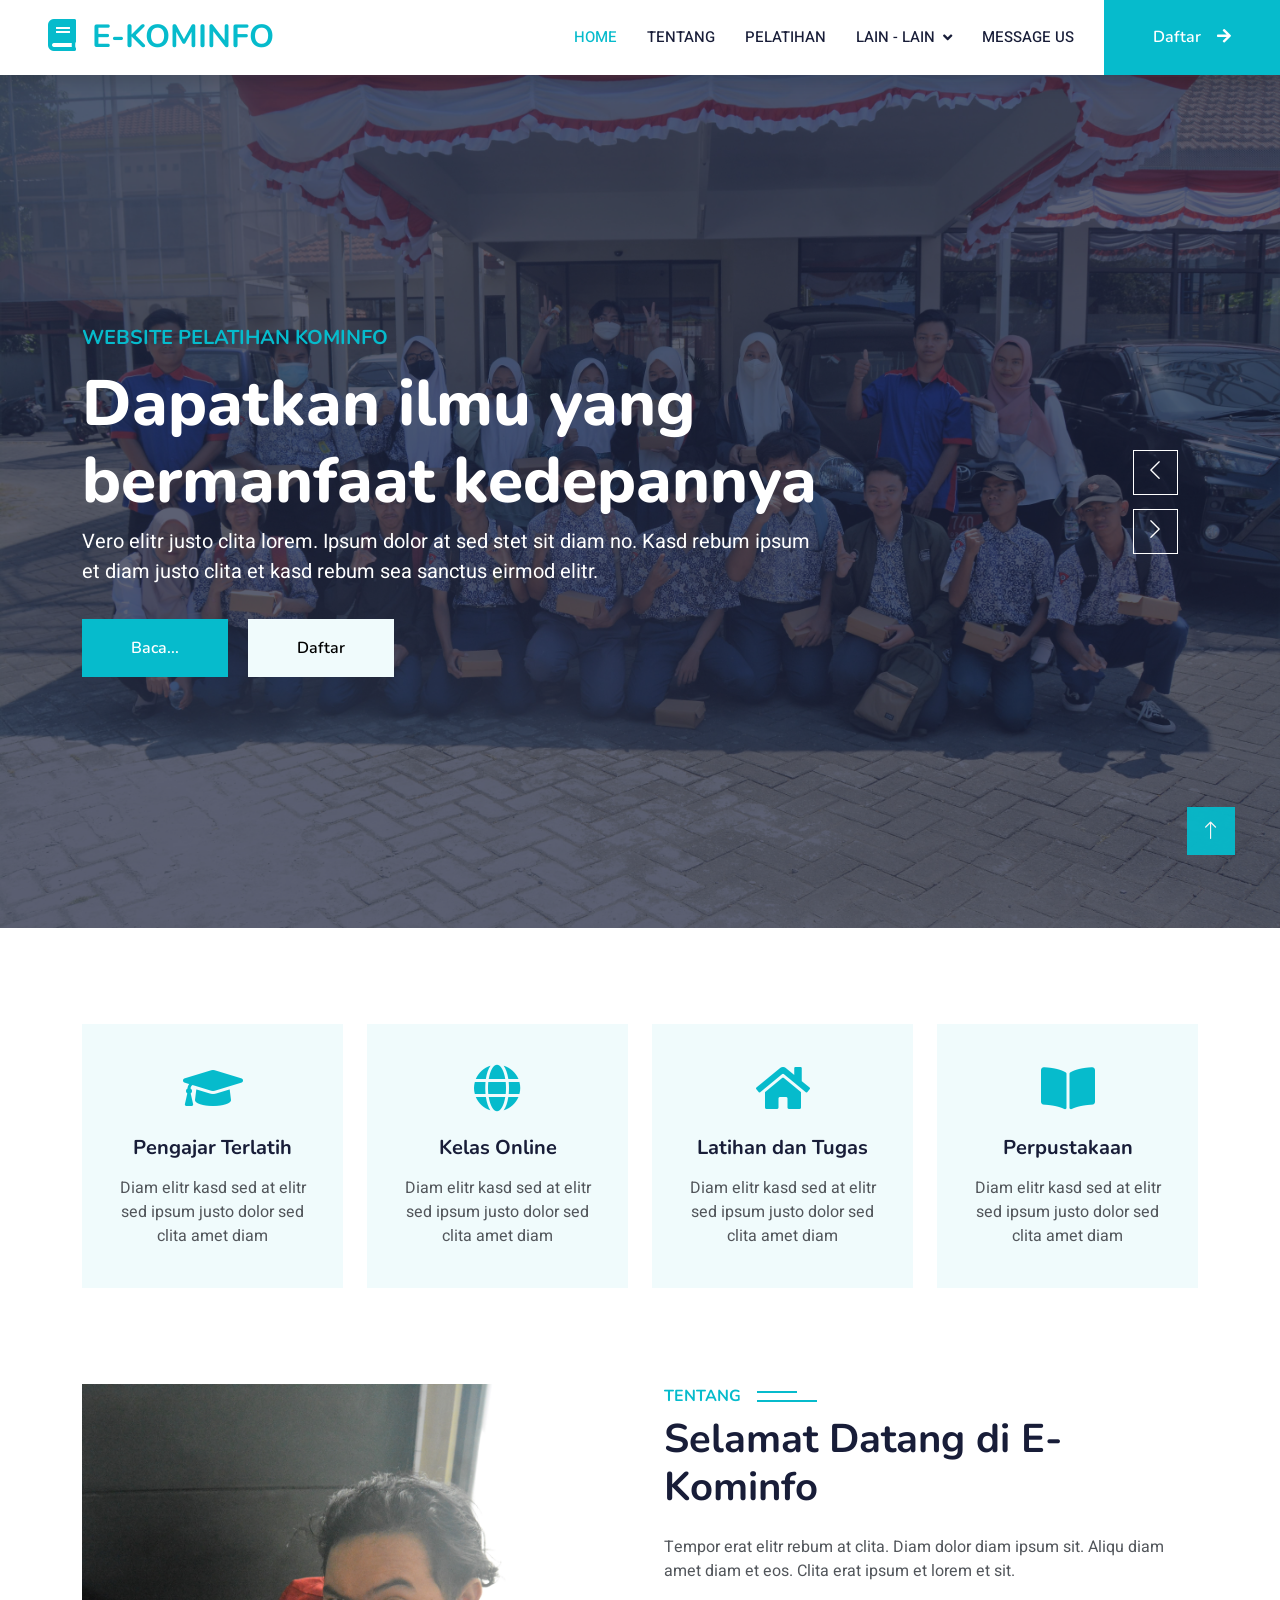
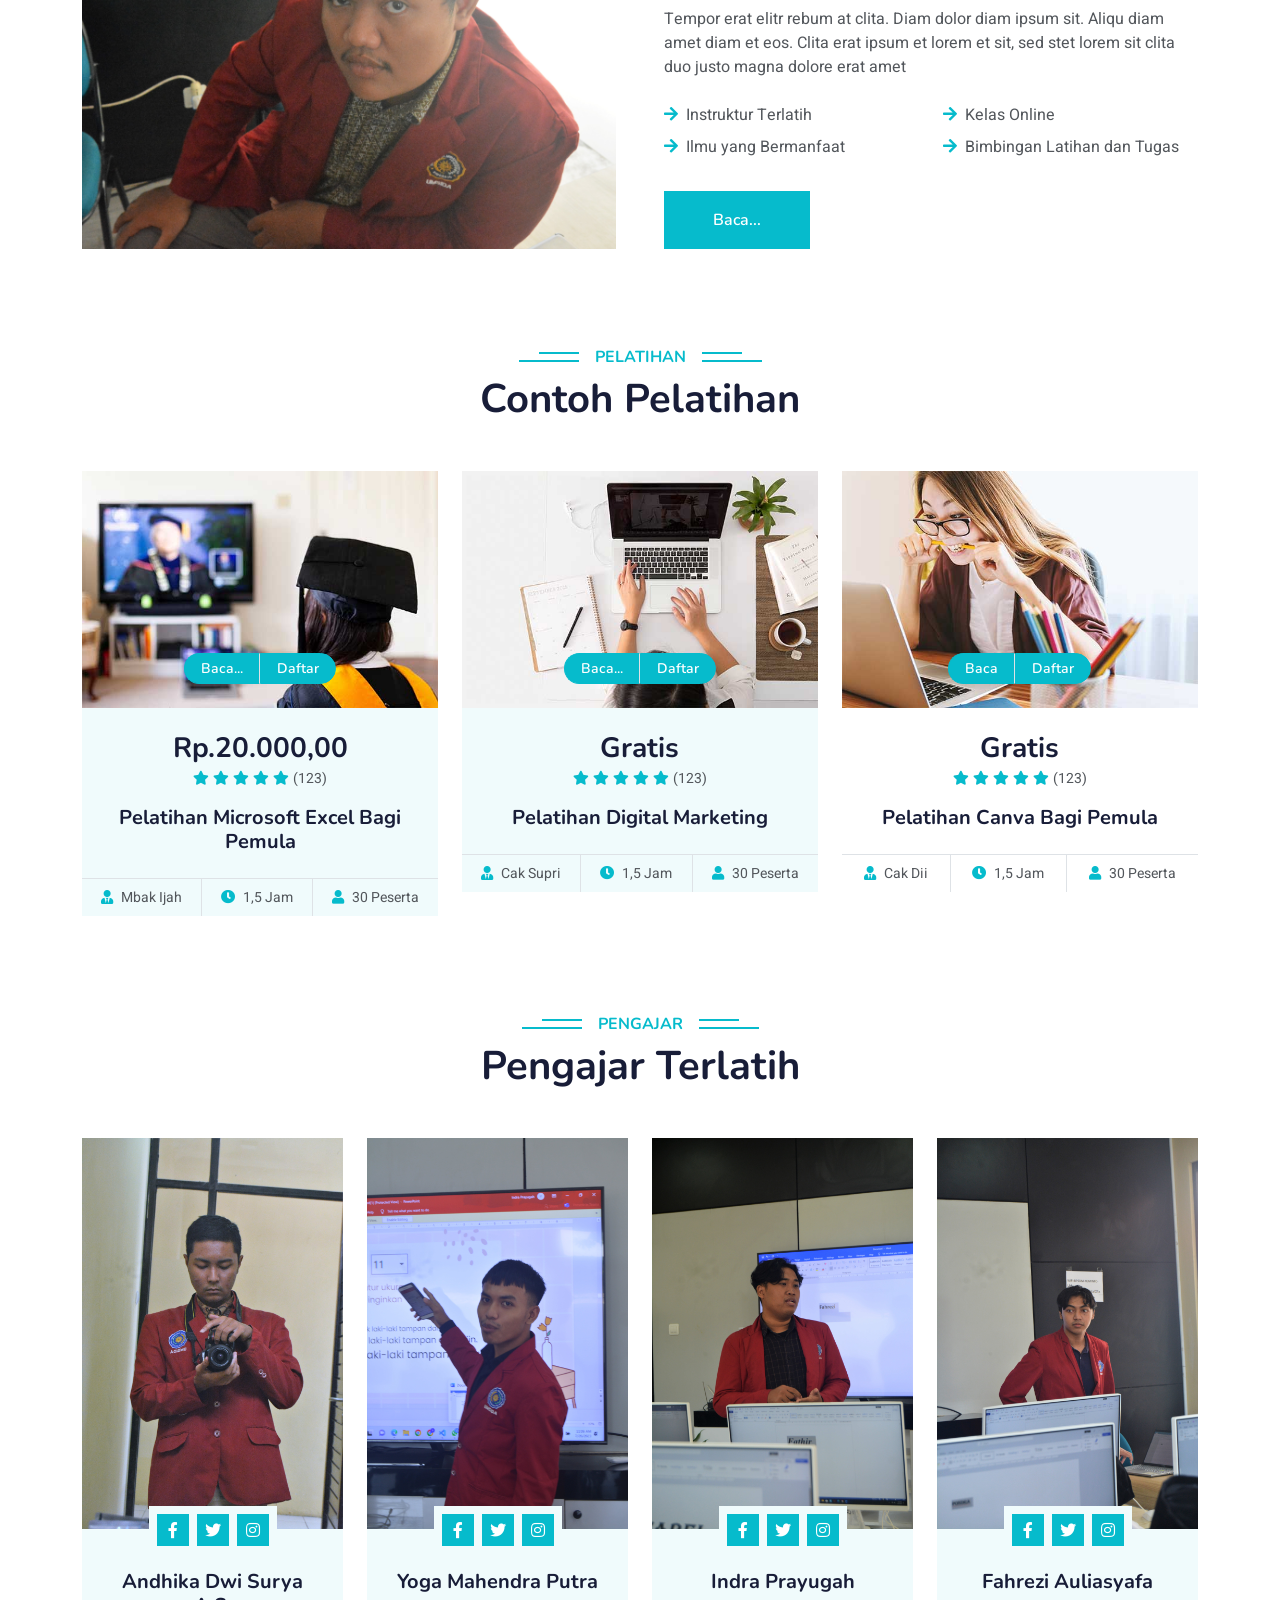
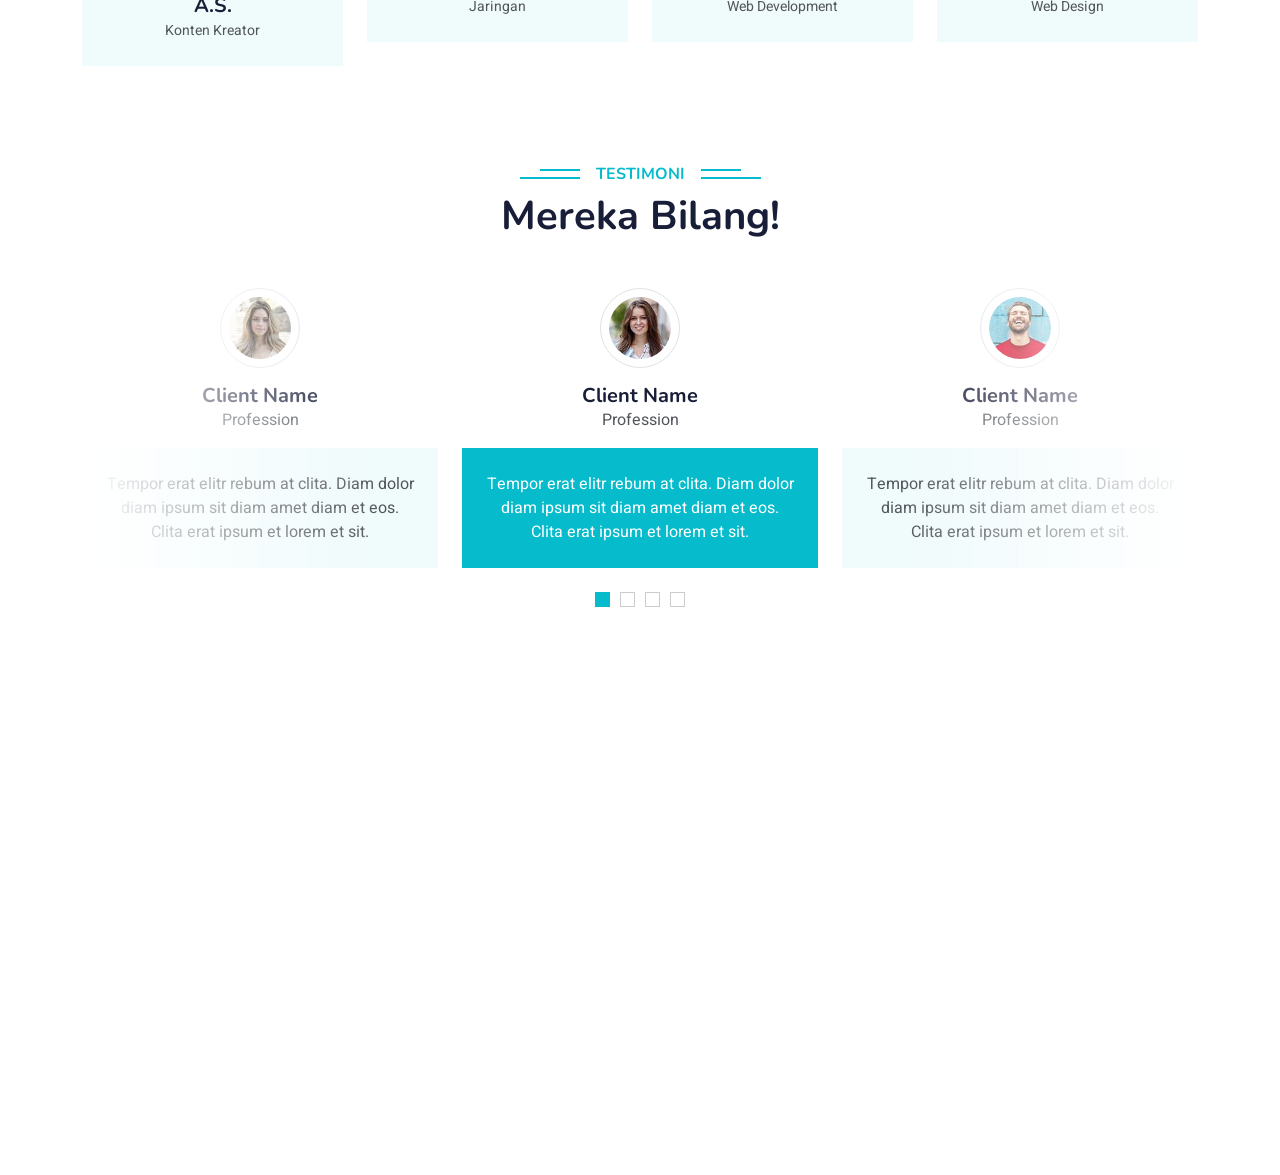
<file: index.html>
<!DOCTYPE html>
<html lang="en">

<head>
    <meta charset="utf-8">
    <title>Website Pendaftaran</title>
    <meta content="width=device-width, initial-scale=1.0" name="viewport">
    <meta content="" name="keywords">
    <meta content="" name="description">

    <!-- Favicon -->
    <link href="img/favicon.ico" rel="icon">

    <!-- Google Web Fonts -->
    <link rel="preconnect" href="https://fonts.googleapis.com">
    <link rel="preconnect" href="https://fonts.gstatic.com" crossorigin>
    <link href="https://fonts.googleapis.com/css2?family=Heebo:wght@400;500;600&family=Nunito:wght@600;700;800&display=swap" rel="stylesheet">

    <!-- Icon Font Stylesheet -->
    <link href="https://cdnjs.cloudflare.com/ajax/libs/font-awesome/5.10.0/css/all.min.css" rel="stylesheet">
    <link href="https://cdn.jsdelivr.net/npm/bootstrap-icons@1.4.1/font/bootstrap-icons.css" rel="stylesheet">

    <!-- Libraries Stylesheet -->
    <link href="lib/animate/animate.min.css" rel="stylesheet">
    <link href="lib/owlcarousel/assets/owl.carousel.min.css" rel="stylesheet">

    <!-- Customized Bootstrap Stylesheet -->
    <link href="css/bootstrap.min.css" rel="stylesheet">
    <script src="https://ajax.googleapis.com/ajax/libs/jquery/3.5.1/jquery.min.js"></script>
    <script src="https://cdnjs.cloudflare.com/ajax/libs/popper.js/1.16.0/umd/popper.min.js"></script>
    <script src="https://maxcdn.bootstrapcdn.com/bootstrap/4.5.2/js/bootstrap.min.js"></script>

    <!-- Template Stylesheet -->
    <link href="css/style.css" rel="stylesheet">
</head>

<body>
    <!-- Spinner Start -->
    <div id="spinner" class="show bg-white position-fixed translate-middle w-100 vh-100 top-50 start-50 d-flex align-items-center justify-content-center">
        <div class="spinner-border text-primary" style="width: 3rem; height: 3rem;" role="status">
            <span class="sr-only">Loading...</span>
        </div>
    </div>
    <!-- Spinner End -->


    <!-- Navbar Start -->
    <nav class="navbar navbar-expand-lg bg-white navbar-light shadow sticky-top p-0">
        <a href="index.html" class="navbar-brand d-flex align-items-center px-4 px-lg-5">
            <h2 class="m-0 text-primary"><i class="fa fa-book me-3"></i>E-KOMINFO</h2>
        </a>
        <button type="button" class="navbar-toggler me-4" data-bs-toggle="collapse" data-bs-target="#navbarCollapse">
            <span class="navbar-toggler-icon"></span>
        </button>
        <div class="collapse navbar-collapse" id="navbarCollapse">
            <div class="navbar-nav ms-auto p-4 p-lg-0">
                <a href="index.html" class="nav-item nav-link active">Home</a>
                <a href="about.html" class="nav-item nav-link">Tentang</a>
                <a href="courses.html" class="nav-item nav-link">Pelatihan</a>
                <div class="nav-item dropdown">
                    <a href="#" class="nav-link dropdown-toggle" data-bs-toggle="dropdown">Lain - Lain</a>
                    <div class="dropdown-menu fade-down m-0">
                        <a href="team.html" class="dropdown-item">Anggota Tim</a>
                        <a href="testimonial.html" class="dropdown-item">Testimoni</a>
                        <a href="404.html" class="dropdown-item">404 Page</a>
                    </div>
                </div>
                <a href="contact.html" class="nav-item nav-link">Message Us</a>
            </div>
            <a href="daftar.html" class="btn btn-primary py-4 px-lg-5 d-none d-lg-block">Daftar<i class="fa fa-arrow-right ms-3"></i></a>
        </div>
    </nav>
    <!-- Navbar End -->


    <!-- Carousel Start -->
    <div class="container-fluid p-0 mb-5">
        <div class="owl-carousel header-carousel position-relative">
            <div class="owl-carousel-item position-relative">
                <img class="img-fluid" src="img/DSC_0443-min.JPG" alt="">
                <div class="position-absolute top-0 start-0 w-100 h-100 d-flex align-items-center" style="background: rgba(24, 29, 56, .7);">
                    <div class="container">
                        <div class="row justify-content-start">
                            <div class="col-sm-10 col-lg-8">
                                <h5 class="text-primary text-uppercase mb-3 animated slideInDown">Website Pelatihan Kominfo</h5>
                                <h1 class="display-3 text-white animated slideInDown">Dapatkan ilmu yang bermanfaat kedepannya</h1>
                                <p class="fs-5 text-white mb-4 pb-2">Vero elitr justo clita lorem. Ipsum dolor at sed stet sit diam no. Kasd rebum ipsum et diam justo clita et kasd rebum sea sanctus eirmod elitr.</p>
                                <a href="about.html" class="btn btn-primary py-md-3 px-md-5 me-3 animated slideInLeft">Baca...</a>
                                <a href="daftar.html" class="btn btn-light py-md-3 px-md-5 animated slideInRight">Daftar</a>
                            </div>
                        </div>
                    </div>
                </div>
            </div>
            <div class="owl-carousel-item position-relative">
                <img class="img-fluid" src="img/DSC_0185-min.JPG" alt="">
                <div class="position-absolute top-0 start-0 w-100 h-100 d-flex align-items-center" style="background: rgba(24, 29, 56, .7);">
                    <div class="container">
                        <div class="row justify-content-start">
                            <div class="col-sm-10 col-lg-8">
                                <h5 class="text-primary text-uppercase mb-3 animated slideInDown">Website Pelatihan Kominfo</h5>
                                <h1 class="display-3 text-white animated slideInDown">Dapatkan ilmu yang bermanfaat kedepannya</h1>
                                <p class="fs-5 text-white mb-4 pb-2">Vero elitr justo clita lorem. Ipsum dolor at sed stet sit diam no. Kasd rebum ipsum et diam justo clita et kasd rebum sea sanctus eirmod elitr.</p>
                                <a href="about.html" class="btn btn-primary py-md-3 px-md-5 me-3 animated slideInLeft" >Baca...</a>
                                <a href="daftar.html" class="btn btn-light py-md-3 px-md-5 animated slideInRight">Daftar</a>
                            </div>
                        </div>
                    </div>
                </div>
            </div>
        </div>
    </div>
    <!-- Carousel End -->


    <!-- Service Start -->
    <div class="container-xxl py-5">
        <div class="container">
            <div class="row g-4">
                <div class="col-lg-3 col-sm-6 wow fadeInUp" data-wow-delay="0.1s">
                    <div class="service-item text-center pt-3">
                        <div class="p-4">
                            <i class="fa fa-3x fa-graduation-cap text-primary mb-4"></i>
                            <h5 class="mb-3">Pengajar Terlatih</h5>
                            <p>Diam elitr kasd sed at elitr sed ipsum justo dolor sed clita amet diam</p>
                        </div>
                    </div>
                </div>
                <div class="col-lg-3 col-sm-6 wow fadeInUp" data-wow-delay="0.3s">
                    <div class="service-item text-center pt-3">
                        <div class="p-4">
                            <i class="fa fa-3x fa-globe text-primary mb-4"></i>
                            <h5 class="mb-3">Kelas Online</h5>
                            <p>Diam elitr kasd sed at elitr sed ipsum justo dolor sed clita amet diam</p>
                        </div>
                    </div>
                </div>
                <div class="col-lg-3 col-sm-6 wow fadeInUp" data-wow-delay="0.5s">
                    <div class="service-item text-center pt-3">
                        <div class="p-4">
                            <i class="fa fa-3x fa-home text-primary mb-4"></i>
                            <h5 class="mb-3">Latihan dan Tugas</h5>
                            <p>Diam elitr kasd sed at elitr sed ipsum justo dolor sed clita amet diam</p>
                        </div>
                    </div>
                </div>
                <div class="col-lg-3 col-sm-6 wow fadeInUp" data-wow-delay="0.7s">
                    <div class="service-item text-center pt-3">
                        <div class="p-4">
                            <i class="fa fa-3x fa-book-open text-primary mb-4"></i>
                            <h5 class="mb-3">Perpustakaan</h5>
                            <p>Diam elitr kasd sed at elitr sed ipsum justo dolor sed clita amet diam</p>
                        </div>
                    </div>
                </div>
            </div>
        </div>
    </div>
    <!-- Service End -->


    <!-- About Start -->
    <div class="container-xxl py-5">
        <div class="container">
            <div class="row g-5">
                <div class="col-lg-6 wow fadeInUp" data-wow-delay="0.1s" style="min-height: 400px;">
                    <div class="position-relative h-100">
                        <img class="img-fluid position-absolute w-100 h-100" src="img/DSC_0305-min.JPG" alt="" style="object-fit: cover;">
                    </div>
                </div>
                <div class="col-lg-6 wow fadeInUp" data-wow-delay="0.3s">
                    <h6 class="section-title bg-white text-start text-primary pe-3">Tentang</h6>
                    <h1 class="mb-4">Selamat Datang di E-Kominfo</h1>
                    <p class="mb-4">Tempor erat elitr rebum at clita. Diam dolor diam ipsum sit. Aliqu diam amet diam et eos. Clita erat ipsum et lorem et sit.</p>
                    <p class="mb-4">Tempor erat elitr rebum at clita. Diam dolor diam ipsum sit. Aliqu diam amet diam et eos. Clita erat ipsum et lorem et sit, sed stet lorem sit clita duo justo magna dolore erat amet</p>
                    <div class="row gy-2 gx-4 mb-4">
                        <div class="col-sm-6">
                            <p class="mb-0"><i class="fa fa-arrow-right text-primary me-2"></i>Instruktur Terlatih</p>
                        </div>
                        <div class="col-sm-6">
                            <p class="mb-0"><i class="fa fa-arrow-right text-primary me-2"></i>Kelas Online</p>
                        </div>
                        <div class="col-sm-6">
                            <p class="mb-0"><i class="fa fa-arrow-right text-primary me-2"></i>Ilmu yang Bermanfaat</p>
                        </div>
                        <div class="col-sm-6">
                            <p class="mb-0"><i class="fa fa-arrow-right text-primary me-2"></i>Bimbingan Latihan dan Tugas</p>
                        </div>
                    </div>
                    <a class="btn btn-primary py-3 px-5 mt-2" href="" data-toggle="modal" data-target="#notificationModal">Baca...</a>

                    <!-- Modal -->
                    <div class="modal fade" id="notificationModal" tabindex="-1" role="dialog" aria-labelledby="exampleModalCenterTitle" aria-hidden="true">
                        <div class="modal-dialog modal-dialog-centered" role="document">
                            <div class="modal-content">
                                <div class="modal-header">
                                    <h5 class="modal-title" id="exampleModalCenterTitle">Tentang</h5>
                                    <button type="button" class="close" data-dismiss="modal" aria-label="Close">
                                        <span aria-hidden="true">&times;</span>
                                    </button>
                                </div>
                                <div class="modal-body">
                                    Hayooo Kepooo...
                                </div>
                                <div class="modal-footer">
                                    <button type="button" class="btn btn-secondary" data-dismiss="modal">Tutup</button>
                                </div>
                            </div>
                        </div>
                    </div>                </div>
            </div>
        </div>
    </div>
    <!-- About End -->

    <!-- Courses Start -->
    <div class="container-xxl py-5">
        <div class="container">
            <div class="text-center wow fadeInUp" data-wow-delay="0.1s">
                <h6 class="section-title bg-white text-center text-primary px-3">Pelatihan</h6>
                <h1 class="mb-5">Contoh Pelatihan</h1>
            </div>
            <div class="row g-4 justify-content-center">
                <div class="col-lg-4 col-md-6 wow fadeInUp" data-wow-delay="0.1s">
                    <div class="course-item bg-light">
                        <div class="position-relative overflow-hidden">
                            <img class="img-fluid" src="img/course-1.jpg" alt="">
                            <div class="w-100 d-flex justify-content-center position-absolute bottom-0 start-0 mb-4">
                                <a href="#" class="flex-shrink-0 btn btn-sm btn-primary px-3 border-end" style="border-radius: 30px 0 0 30px;">Baca...</a>
                                <a href="" class="flex-shrink-0 btn btn-sm btn-primary px-3" style="border-radius: 0 30px 30px 0;" data-toggle="modal" data-target="#loginModal">Daftar</a>
                                                                <!-- Modal -->
                                                                <div class="modal fade" id="loginModal" tabindex="-1" role="dialog" aria-labelledby="exampleModalCenterTitle" aria-hidden="true">
                                                                    <div class="modal-dialog modal-dialog-centered" role="document">
                                                                        <div class="modal-content">
                                                                            <div class="modal-header">
                                                                                <h5 class="modal-title" id="exampleModalCenterTitle">Daftar</h5>
                                                                                <button type="button" class="close" data-dismiss="modal" aria-label="Close">
                                                                                    <span aria-hidden="true">&times;</span>
                                                                                </button>
                                                                            </div>
                                                                            <div class="modal-body">
                                                                                <form>
                                                                                    <div class="form-group">
                                                                                        <label for="nama">Nama:</label>
                                                                                        <input type="text" class="form-control" id="nama" placeholder="Masukkan Nama">
                                                                                    </div>
                                                                                    <div class="form-group">
                                                                                        <label for="noHp">Nomor Telepon:</label>
                                                                                        <input type="password" class="form-control" id="noHp" placeholder="Masukkan Nomor Telepon">
                                                                                    </div>
                                                                                </form>
                                                                            </div>
                                                                            <div class="modal-footer">
                                                                                <button type="button" class="btn btn-secondary" data-dismiss="modal">Tutup</button>
                                                                                <button type="button" class="btn btn-primary">masuk</button>
                                                                            </div>
                                                                        </div>
                                                                    </div>
                                                                </div>                            
                                
                            </div>
                        </div>
                        <div class="text-center p-4 pb-0">
                            <h3 class="mb-0">Rp.20.000,00</h3>
                            <div class="mb-3">
                                <small class="fa fa-star text-primary"></small>
                                <small class="fa fa-star text-primary"></small>
                                <small class="fa fa-star text-primary"></small>
                                <small class="fa fa-star text-primary"></small>
                                <small class="fa fa-star text-primary"></small>
                                <small>(123)</small>
                            </div>
                            <h5 class="mb-4">Pelatihan Microsoft Excel Bagi Pemula</h5>
                        </div>
                        <div class="d-flex border-top">
                            <small class="flex-fill text-center border-end py-2"><i class="fa fa-user-tie text-primary me-2"></i>Mbak Ijah</small>
                            <small class="flex-fill text-center border-end py-2"><i class="fa fa-clock text-primary me-2"></i>1,5 Jam</small>
                            <small class="flex-fill text-center py-2"><i class="fa fa-user text-primary me-2"></i>30 Peserta</small>
                        </div>
                    </div>
                </div>
                <div class="col-lg-4 col-md-6 wow fadeInUp" data-wow-delay="0.3s">
                    <div class="course-item bg-light">
                        <div class="position-relative overflow-hidden">
                            <img class="img-fluid" src="img/course-2.jpg" alt="">
                            <div class="w-100 d-flex justify-content-center position-absolute bottom-0 start-0 mb-4">
                                <a href="#" class="flex-shrink-0 btn btn-sm btn-primary px-3 border-end" style="border-radius: 30px 0 0 30px;">Baca...</a>
                                <a class="flex-shrink-0 btn btn-sm btn-primary px-3" style="border-radius: 0 30px 30px 0;" data-toggle="modal" data-target="#loginModal">Daftar</a>

                                <!-- Modal -->
                                <div class="modal fade" id="loginModal" tabindex="-1" role="dialog" aria-labelledby="exampleModalCenterTitle" aria-hidden="true">
                                    <div class="modal-dialog modal-dialog-centered" role="document">
                                        <div class="modal-content">
                                            <div class="modal-header">
                                                <h5 class="modal-title" id="exampleModalCenterTitle">Daftar</h5>
                                                <button type="button" class="close" data-dismiss="modal" aria-label="Close">
                                                    <span aria-hidden="true">&times;</span>
                                                </button>
                                            </div>
                                            <div class="modal-body">
                                                <form>
                                                    <div class="form-group">
                                                        <label for="nama">Nama:</label>
                                                        <input type="text" class="form-control" id="username" placeholder="Masukkan Nama">
                                                    </div>
                                                    <div class="form-group">
                                                        <label for="noHp">Nomor Telepon:</label>
                                                        <input type="password" class="form-control" id="noHp" placeholder="Masukkan Nomor Telepon">
                                                    </div>
                                                </form>
                                            </div>
                                            <div class="modal-footer">
                                                <button type="button" class="btn btn-secondary" data-dismiss="modal">Tutup</button>
                                                <button type="button" class="btn btn-primary">Masuk</button>
                                            </div>
                                        </div>
                                    </div>
                                </div>                            </div>
                        </div>
                        <div class="text-center p-4 pb-0">
                            <h3 class="mb-0">Gratis</h3>
                            <div class="mb-3">
                                <small class="fa fa-star text-primary"></small>
                                <small class="fa fa-star text-primary"></small>
                                <small class="fa fa-star text-primary"></small>
                                <small class="fa fa-star text-primary"></small>
                                <small class="fa fa-star text-primary"></small>
                                <small>(123)</small>
                            </div>
                            <h5 class="mb-4">Pelatihan Digital Marketing</h5>
                        </div>
                        <div class="d-flex border-top">
                            <small class="flex-fill text-center border-end py-2"><i class="fa fa-user-tie text-primary me-2"></i>Cak Supri</small>
                            <small class="flex-fill text-center border-end py-2"><i class="fa fa-clock text-primary me-2"></i>1,5 Jam</small>
                            <small class="flex-fill text-center py-2"><i class="fa fa-user text-primary me-2"></i>30 Peserta</small>
                        </div>
                    </div>
                </div>
                <div class="col-lg-4 col-md-6 wow fadeInUp" data-wow-delay="0.5s">
                    <div class="course-item bg-light">
                        <div class="position-relative overflow-hidden">
                            <img class="img-fluid" src="img/course-3.jpg" alt="">
                            <div class="w-100 d-flex justify-content-center position-absolute bottom-0 start-0 mb-4">
                                <a href="#" class="flex-shrink-0 btn btn-sm btn-primary px-3 border-end" style="border-radius: 30px 0 0 30px;">Baca</a>
                                <a href="#" class="flex-shrink-0 btn btn-sm btn-primary px-3" style="border-radius: 0 30px 30px 0;" data-toggle="modal" data-target="#loginModal">Daftar</a>
                                 <!-- Modal -->
                                 <div class="modal fade" id="loginModal" tabindex="-1" role="dialog" aria-labelledby="exampleModalCenterTitle" aria-hidden="true">
                                    <div class="modal-dialog modal-dialog-centered" role="document">
                                        <div class="modal-content">
                                            <div class="modal-header">
                                                <h5 class="modal-title" id="exampleModalCenterTitle">Daftar</h5>
                                                <button type="button" class="close" data-dismiss="modal" aria-label="Close">
                                                    <span aria-hidden="true">&times;</span>
                                                </button>
                                            </div>
                                            <div class="modal-body">
                                                <form>
                                                    <div class="form-group">
                                                        <label for="nama">Nama:</label>
                                                        <input type="text" class="form-control" id="nama" placeholder="Masukkan Nama">
                                                    </div>
                                                    <div class="form-group">
                                                        <label for="noHp">Nomor Telepon:</label>
                                                        <input type="password" class="form-control" id="noHp" placeholder="Masukkan Nomor Telepon">
                                                    </div>
                                                </form>
                                            </div>
                                            <div class="modal-footer">
                                                <button type="button" class="btn btn-secondary" data-dismiss="modal">Tutup</button>
                                                <button type="button" class="btn btn-primary">Masuk</button>
                                            </div>
                                        </div>
                                    </div>
                                </div>                            </div>
                            </div>
                        </div>
                        <div class="text-center p-4 pb-0">
                            <h3 class="mb-0">Gratis</h3>
                            <div class="mb-3">
                                <small class="fa fa-star text-primary"></small>
                                <small class="fa fa-star text-primary"></small>
                                <small class="fa fa-star text-primary"></small>
                                <small class="fa fa-star text-primary"></small>
                                <small class="fa fa-star text-primary"></small>
                                <small>(123)</small>
                            </div>
                            <h5 class="mb-4">Pelatihan Canva Bagi Pemula</h5>
                        </div>
                        <div class="d-flex border-top">
                            <small class="flex-fill text-center border-end py-2"><i class="fa fa-user-tie text-primary me-2"></i>Cak Dii</small>
                            <small class="flex-fill text-center border-end py-2"><i class="fa fa-clock text-primary me-2"></i>1,5 Jam</small>
                            <small class="flex-fill text-center py-2"><i class="fa fa-user text-primary me-2"></i>30 Peserta</small>
                        </div>
                    </div>
                </div>
            </div>
        </div>
    </div>
    <!-- Courses End -->


    <!-- Team Start -->
    <div class="container-xxl py-5">
        <div class="container">
            <div class="text-center wow fadeInUp" data-wow-delay="0.1s">
                <h6 class="section-title bg-white text-center text-primary px-3">Pengajar</h6>
                <h1 class="mb-5">Pengajar Terlatih</h1>
            </div>
            <div class="row g-4">
                <div class="col-lg-3 col-md-6 wow fadeInUp" data-wow-delay="0.1s">
                    <div class="team-item bg-light">
                        <div class="overflow-hidden">
                            <img class="img-fluid" src="img/DSC_0143-min.JPG" alt="">
                        </div>
                        <div class="position-relative d-flex justify-content-center" style="margin-top: -23px;">
                            <div class="bg-light d-flex justify-content-center pt-2 px-1">
                                <a class="btn btn-sm-square btn-primary mx-1" href=""><i class="fab fa-facebook-f"></i></a>
                                <a class="btn btn-sm-square btn-primary mx-1" href=""><i class="fab fa-twitter"></i></a>
                                <a class="btn btn-sm-square btn-primary mx-1" href=""><i class="fab fa-instagram"></i></a>
                            </div>
                        </div>
                        <div class="text-center p-4">
                            <h5 class="mb-0">Andhika Dwi Surya A.S. </h5>
                            <small>Konten Kreator</small>
                        </div>
                    </div>
                </div>
                <div class="col-lg-3 col-md-6 wow fadeInUp" data-wow-delay="0.3s">
                    <div class="team-item bg-light">
                        <div class="overflow-hidden">
                            <img class="img-fluid" src="img/DSC_0173-min.JPG" alt="">
                        </div>
                        <div class="position-relative d-flex justify-content-center" style="margin-top: -23px;">
                            <div class="bg-light d-flex justify-content-center pt-2 px-1">
                                <a class="btn btn-sm-square btn-primary mx-1" href=""><i class="fab fa-facebook-f"></i></a>
                                <a class="btn btn-sm-square btn-primary mx-1" href=""><i class="fab fa-twitter"></i></a>
                                <a class="btn btn-sm-square btn-primary mx-1" href=""><i class="fab fa-instagram"></i></a>
                            </div>
                        </div>
                        <div class="text-center p-4">
                            <h5 class="mb-0">Yoga Mahendra Putra</h5>
                            <small>Jaringan</small>
                        </div>
                    </div>
                </div>
                <div class="col-lg-3 col-md-6 wow fadeInUp" data-wow-delay="0.5s">
                    <div class="team-item bg-light">
                        <div class="overflow-hidden">
                            <img class="img-fluid" src="img/DSC_1323-min.JPG" alt="">
                        </div>
                        <div class="position-relative d-flex justify-content-center" style="margin-top: -23px;">
                            <div class="bg-light d-flex justify-content-center pt-2 px-1">
                                <a class="btn btn-sm-square btn-primary mx-1" href=""><i class="fab fa-facebook-f"></i></a>
                                <a class="btn btn-sm-square btn-primary mx-1" href=""><i class="fab fa-twitter"></i></a>
                                <a class="btn btn-sm-square btn-primary mx-1" href=""><i class="fab fa-instagram"></i></a>
                            </div>
                        </div>
                        <div class="text-center p-4">
                            <h5 class="mb-0">Indra Prayugah</h5>
                            <small>Web Development</small>
                        </div>
                    </div>
                </div>
                <div class="col-lg-3 col-md-6 wow fadeInUp" data-wow-delay="0.7s">
                    <div class="team-item bg-light">
                        <div class="overflow-hidden">
                            <img class="img-fluid" src="img/DSC_1322-min.JPG" alt="">
                        </div>
                        <div class="position-relative d-flex justify-content-center" style="margin-top: -23px;">
                            <div class="bg-light d-flex justify-content-center pt-2 px-1">
                                <a class="btn btn-sm-square btn-primary mx-1" href=""><i class="fab fa-facebook-f"></i></a>
                                <a class="btn btn-sm-square btn-primary mx-1" href=""><i class="fab fa-twitter"></i></a>
                                <a class="btn btn-sm-square btn-primary mx-1" href=""><i class="fab fa-instagram"></i></a>
                            </div>
                        </div>
                        <div class="text-center p-4">
                            <h5 class="mb-0">Fahrezi Auliasyafa</h5>
                            <small>Web Design</small>
                        </div>
                    </div>
                </div>
            </div>
        </div>
    </div>
    <!-- Team End -->


    <!-- Testimonial Start -->
    <div class="container-xxl py-5 wow fadeInUp" data-wow-delay="0.1s">
        <div class="container">
            <div class="text-center">
                <h6 class="section-title bg-white text-center text-primary px-3">Testimoni</h6>
                <h1 class="mb-5">Mereka Bilang!</h1>
            </div>
            <div class="owl-carousel testimonial-carousel position-relative">
                <div class="testimonial-item text-center">
                    <img class="border rounded-circle p-2 mx-auto mb-3" src="img/testimonial-1.jpg" style="width: 80px; height: 80px;">
                    <h5 class="mb-0">Client Name</h5>
                    <p>Profession</p>
                    <div class="testimonial-text bg-light text-center p-4">
                    <p class="mb-0">Tempor erat elitr rebum at clita. Diam dolor diam ipsum sit diam amet diam et eos. Clita erat ipsum et lorem et sit.</p>
                    </div>
                </div>
                <div class="testimonial-item text-center">
                    <img class="border rounded-circle p-2 mx-auto mb-3" src="img/testimonial-2.jpg" style="width: 80px; height: 80px;">
                    <h5 class="mb-0">Client Name</h5>
                    <p>Profession</p>
                    <div class="testimonial-text bg-light text-center p-4">
                    <p class="mb-0">Tempor erat elitr rebum at clita. Diam dolor diam ipsum sit diam amet diam et eos. Clita erat ipsum et lorem et sit.</p>
                    </div>
                </div>
                <div class="testimonial-item text-center">
                    <img class="border rounded-circle p-2 mx-auto mb-3" src="img/testimonial-3.jpg" style="width: 80px; height: 80px;">
                    <h5 class="mb-0">Client Name</h5>
                    <p>Profession</p>
                    <div class="testimonial-text bg-light text-center p-4">
                    <p class="mb-0">Tempor erat elitr rebum at clita. Diam dolor diam ipsum sit diam amet diam et eos. Clita erat ipsum et lorem et sit.</p>
                    </div>
                </div>
                <div class="testimonial-item text-center">
                    <img class="border rounded-circle p-2 mx-auto mb-3" src="img/testimonial-4.jpg" style="width: 80px; height: 80px;">
                    <h5 class="mb-0">Client Name</h5>
                    <p>Profession</p>
                    <div class="testimonial-text bg-light text-center p-4">
                    <p class="mb-0">Tempor erat elitr rebum at clita. Diam dolor diam ipsum sit diam amet diam et eos. Clita erat ipsum et lorem et sit.</p>
                    </div>
                </div>
            </div>
        </div>
    </div>
    <!-- Testimonial End -->
        

    <!-- Footer Start -->
    <div class="container-fluid bg-dark text-light footer pt-5 mt-5 wow fadeIn" data-wow-delay="0.1s">
        <div class="container py-5">
            <div class="row g-5">
                <div class="col-lg-3 col-md-6">
                    <h4 class="text-white mb-3">Tentang Kami</h4>
                    <p class="mb-2"><i class="fa fa-map-marker-alt me-3"></i>JBalai Pengembangan Sumber Daya Manusia 
                        dan Penelitian Komunikasi dan Informatika 
                        (BPSDMP Kominfo) Surabaya</p>       
                             </div>
                <div class="col-lg-3 col-md-6">
                    <h4 class="text-white mb-3">Contact</h4>
                    <p class="mb-2"><i class="fa fa-map-marker-alt me-3"></i>Jl. Raya Ketajen No.36 Gedangan, 
                        Kabupaten Sidoarjo, Jawa Timur 61254</p>
                    <p class="mb-2"><i class="fa fa-phone-alt me-3"></i>(031) 8011944</p>
                    <p class="mb-2"><i class="fa fa-envelope me-3"></i>Kominfo@go.id</p>
                    <div class="d-flex pt-2">
                        <a class="btn btn-outline-light btn-social" href=""><i class="fab fa-twitter"></i></a>
                        <a class="btn btn-outline-light btn-social" href=""><i class="fab fa-facebook-f"></i></a>
                        <a class="btn btn-outline-light btn-social" href=""><i class="fab fa-youtube"></i></a>
                        <a class="btn btn-outline-light btn-social" href=""><i class="fab fa-linkedin-in"></i></a>
                    </div>
                </div>
                <div class="col-lg-3 col-md-6">
                    <h4 class="text-white mb-3">Foto</h4>
                    <div class="row g-2 pt-2">
                        <div class="col-4">
                            <img class="img-fluid bg-light p-1" src="img/DSC_0289-min.JPG" alt="">
                        </div>
                        <div class="col-4">
                            <img class="img-fluid bg-light p-1" src="img/DSC_0291-min.JPG" alt="">
                        </div>
                        <div class="col-4">
                            <img class="img-fluid bg-light p-1" src="img/DSC_0294-min.JPG" alt="">
                        </div>
                        <div class="col-4">
                            <img class="img-fluid bg-light p-1" src="img/DSC_0291-min.JPG" alt="">
                        </div>
                        <div class="col-4">
                            <img class="img-fluid bg-light p-1" src="img/DSC_0294-min.JPG" alt="">
                        </div>
                        <div class="col-4">
                            <img class="img-fluid bg-light p-1" src="img/DSC_0289-min.JPG" alt="">
                        </div>
                    </div>
                </div>
            </div>
        </div>
        <div class="container">
            <div class="copyright">
                <div class="row">
                    <div class="col-md-6 text-center text-md-start mb-3 mb-md-0">
                        &copy; <a class="border-bottom" href="#">E-Kominfo</a>, All Right Reserved.

                        <!--/*** This template is free as long as you keep the footer author’s credit link/attribution link/backlink. If you'd like to use the template without the footer author’s credit link/attribution link/backlink, you can purchase the Credit Removal License from "https://htmlcodex.com/credit-removal". Thank you for your support. ***/-->
                        Designed By <a class="border-bottom" href="https://htmlcodex.com">kepooo</a><br><br>
                    </div>
                    <div class="col-md-6 text-center text-md-end">
                        <div class="footer-menu">
                            <a href="">Home</a>
                            <a href="">Cookies</a>
                            <a href="">Help</a>
                            <a href="">FQAs</a>
                        </div>
                    </div>
                </div>
            </div>
        </div>
    </div>
    <!-- Footer End -->


    <!-- Back to Top -->
    <a href="#" class="btn btn-lg btn-primary btn-lg-square back-to-top"><i class="bi bi-arrow-up"></i></a>


    <!-- JavaScript Libraries -->
    <script src="https://code.jquery.com/jquery-3.4.1.min.js"></script>
    <script src="https://cdn.jsdelivr.net/npm/bootstrap@5.0.0/dist/js/bootstrap.bundle.min.js"></script>
    <script src="lib/wow/wow.min.js"></script>
    <script src="lib/easing/easing.min.js"></script>
    <script src="lib/waypoints/waypoints.min.js"></script>
    <script src="lib/owlcarousel/owl.carousel.min.js"></script>

    <!-- Template Javascript -->
    <script src="js/main.js"></script>
</body>

</html>
</file>
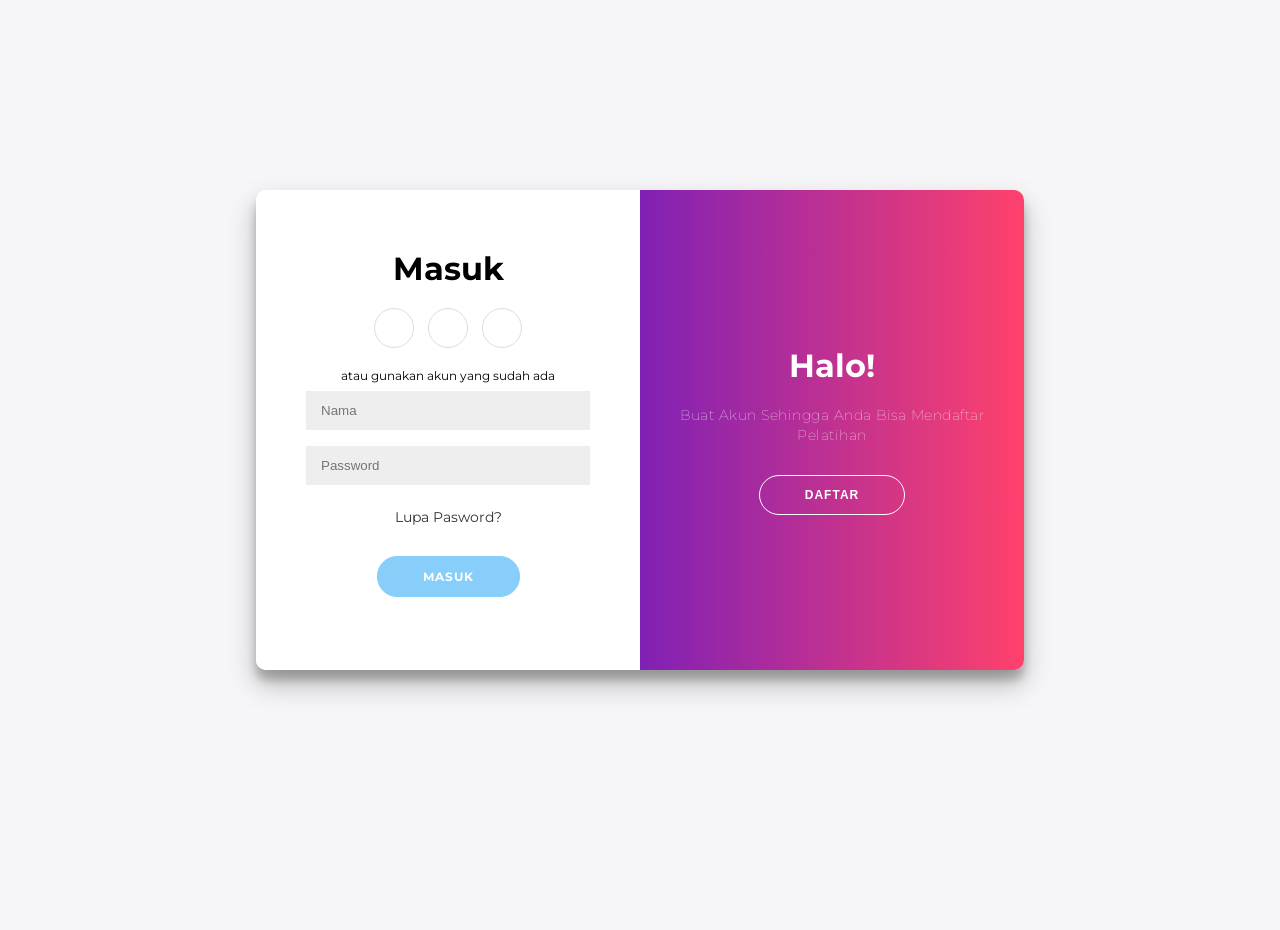
<file: daftar.html>
<!DOCTYPE html>
<html lang="en">
<head>
    <meta charset="UTF-8">
    <meta name="viewport" content="width=device-width, initial-scale=1.0">
    <title>Daftar</title>
</head>
<style> 
@import url('https://fonts.googleapis.com/css?family=Montserrat:400,800');

* {
	box-sizing: border-box;
}

body {
	background: #f6f5f7;
	display: flex;
	justify-content: center;
	align-items: center;
	flex-direction: column;
	font-family: 'Montserrat', sans-serif;
	height: 100vh;
	margin: -20px 0 50px;
}

h1 {
	font-weight: bold;
	margin: 0;
}

h2 {
	text-align: center;
}

p {
	font-size: 14px;
	font-weight: 100;
	line-height: 20px;
	letter-spacing: 0.5px;
	margin: 20px 0 30px;
}

span {
	font-size: 12px;
}

a {
	color: #333;
	font-size: 14px;
	text-decoration: none;
	margin: 15px 0;
}

button {
	border-radius: 20px;
	border: 1px solid #FF4B2B;
	background-color: #FF4B2B;
	color: #FFFFFF;
	font-size: 12px;
	font-weight: bold;
	padding: 12px 45px;
	letter-spacing: 1px;
	text-transform: uppercase;
	transition: transform 80ms ease-in;
}

button:active {
	transform: scale(0.95);
}

button:focus {
	outline: none;
}

button.ghost {
	background-color: transparent;
	border-color: #FFFFFF;
}

form {
	background-color: #FFFFFF;
	display: flex;
	align-items: center;
	justify-content: center;
	flex-direction: column;
	padding: 0 50px;
	height: 100%;
	text-align: center;
}

input {
	background-color: #eee;
	border: none;
	padding: 12px 15px;
	margin: 8px 0;
	width: 100%;
}

.container {
	background-color: #fff;
	border-radius: 10px;
  	box-shadow: 0 14px 28px rgba(0,0,0,0.25), 
			0 10px 10px rgba(0,0,0,0.22);
	position: relative;
	overflow: hidden;
	width: 768px;
	max-width: 100%;
	min-height: 480px;
}

.form-container {
	position: absolute;
	top: 0;
	height: 100%;
	transition: all 0.6s ease-in-out;
}

.sign-in-container {
	left: 0;
	width: 50%;
	z-index: 2;
}

.container.right-panel-active .sign-in-container {
	transform: translateX(100%);
}

.sign-up-container {
	left: 0;
	width: 50%;
	opacity: 0;
	z-index: 1;
}

.container.right-panel-active .sign-up-container {
	transform: translateX(100%);
	opacity: 1;
	z-index: 5;
	animation: show 0.6s;
}

@keyframes show {
	0%, 49.99% {
		opacity: 0;
		z-index: 1;
	}
	
	50%, 100% {
		opacity: 1;
		z-index: 5;
	}
}

.overlay-container {
	position: absolute;
	top: 0;
	left: 50%;
	width: 50%;
	height: 100%;
	overflow: hidden;
	transition: transform 0.6s ease-in-out;
	z-index: 100;
}

.container.right-panel-active .overlay-container{
	transform: translateX(-100%);
}

.overlay {
	background: #FF416C;
	background: -webkit-linear-gradient(to right, #FF4B2B, #FF416C);
	background: linear-gradient(to right, blue, #FF416C);
	background-repeat: no-repeat;
	background-size: cover;
	background-position: 0 0;
	color: #FFFFFF;
	position: relative;
	left: -100%;
	height: 100%;
	width: 200%;
  	transform: translateX(0);
	transition: transform 0.6s ease-in-out;
}

.container.right-panel-active .overlay {
  	transform: translateX(50%);
}

.overlay-panel {
	position: absolute;
	display: flex;
	align-items: center;
	justify-content: center;
	flex-direction: column;
	padding: 0 40px;
	text-align: center;
	top: 0;
	height: 100%;
	width: 50%;
	transform: translateX(0);
	transition: transform 0.6s ease-in-out;
}

.overlay-left {
	transform: translateX(-20%);
}

.container.right-panel-active .overlay-left {
	transform: translateX(0);
}

.overlay-right {
	right: 0;
	transform: translateX(0);
}

.container.right-panel-active .overlay-right {
	transform: translateX(20%);
}

.social-container {
	margin: 20px 0;
}

.social-container a {
	border: 1px solid #DDDDDD;
	border-radius: 50%;
	display: inline-flex;
	justify-content: center;
	align-items: center;
	margin: 0 5px;
	height: 40px;
	width: 40px;
}

.custom-button {
	border-radius: 20px;
	border: 1px solid lightskyblue;
	background-color: lightskyblue;
	color: #FFFFFF;
	font-size: 12px;
	font-weight: bold;
	padding: 12px 45px;
	letter-spacing: 1px;
	text-transform: uppercase;
	transition: transform 80ms ease-in;
}

.custom-button:active {
	transform: scale(0.95);
}

.custom-button:focus {
	outline: none;
}

.custom-button.ghost {
	background-color: transparent;
	border-color: #FFFFFF;

}
</style>
<body>
<div class="container" id="container">
	<div class="form-container sign-up-container">
		<form action="#">
			<h1>Buat Akun</h1>
			<div class="social-container">
				<a href="#" class="social"><i class="fa fa-google" aria-hidden="true"></i></a>
				<a href="#" class="social"><i class="fab fa-google-plus-g"></i></a>
				<a href="#" class="social"><i class="fab fa-linkedin-in"></i></a>
			</div>
			<span>atau menggunakan Email</span>
			<input type="text" placeholder="Nama" />
			<input type="email" placeholder="Nomor Telepon" />
			<input type="password" placeholder="Password" />
			<a href="index.html" class="custom-button">Daftar</a>
		</form>
	</div>
	<div class="form-container sign-in-container">
		<form action="#">
			<h1>Masuk</h1>
			<div class="social-container">
				<a href="#" class="social"><i class="fa-brands fa-google"></i></a>
				<a href="#" class="social"><i class="fab fa-google-plus-g"></i></a>
				<a href="#" class="social"><i class="fab fa-linkedin-in"></i></a>
			</div>
			<span>atau gunakan akun yang sudah ada</span>
			<input type="email" placeholder="Nama" />
			<input type="password" placeholder="Password" />
			<a href="#">Lupa Pasword?</a>
			<a href="index.html" class="custom-button">Masuk</a>
		</form>
	</div>
	<div class="overlay-container">
		<div class="overlay">
			<div class="overlay-panel overlay-left">
				<h1>Selamat Datang!</h1>
				<p>Di Website Pelatihan BPSDMP Kominfo Surabaya</p>
				<button class="ghost" id="signIn">Masuk</button>
			</div>
			<div class="overlay-panel overlay-right">
				<h1>Halo!</h1>
				<p>Buat Akun Sehingga Anda Bisa Mendaftar Pelatihan</p>
				<button class="ghost" id="signUp">Daftar</button>
			</div>
		</div>
	</div>
</div>

<script>
const signUpButton = document.getElementById('signUp');
const signInButton = document.getElementById('signIn');
const container = document.getElementById('container');

signUpButton.addEventListener('click', () => {
	container.classList.add("right-panel-active");
});

signInButton.addEventListener('click', () => {
	container.classList.remove("right-panel-active");
});
</script>
</body>
</html>
</file>
<file: css/style.css>
/********** Template CSS **********/
:root {
    --primary: #06BBCC;
    --light: #F0FBFC;
    --dark: #181d38;
}

.fw-medium {
    font-weight: 600 !important;
}

.fw-semi-bold {
    font-weight: 700 !important;
}

.back-to-top {
    position: fixed;
    display: none;
    right: 45px;
    bottom: 45px;
    z-index: 99;
}


/*** Spinner ***/
#spinner {
    opacity: 0;
    visibility: hidden;
    transition: opacity .5s ease-out, visibility 0s linear .5s;
    z-index: 99999;
}

#spinner.show {
    transition: opacity .5s ease-out, visibility 0s linear 0s;
    visibility: visible;
    opacity: 1;
}


/*** Button ***/
.btn {
    font-family: 'Nunito', sans-serif;
    font-weight: 600;
    transition: .5s;
}

.btn.btn-primary,
.btn.btn-secondary {
    color: #FFFFFF;
}

.btn-square {
    width: 38px;
    height: 38px;
}

.btn-sm-square {
    width: 32px;
    height: 32px;
}

.btn-lg-square {
    width: 48px;
    height: 48px;
}

.btn-square,
.btn-sm-square,
.btn-lg-square {
    padding: 0;
    display: flex;
    align-items: center;
    justify-content: center;
    font-weight: normal;
    border-radius: 0px;
}


/*** Navbar ***/
.navbar .dropdown-toggle::after {
    border: none;
    content: "\f107";
    font-family: "Font Awesome 5 Free";
    font-weight: 900;
    vertical-align: middle;
    margin-left: 8px;
}

.navbar-light .navbar-nav .nav-link {
    margin-right: 30px;
    padding: 25px 0;
    color: #FFFFFF;
    font-size: 15px;
    text-transform: uppercase;
    outline: none;
}

.navbar-light .navbar-nav .nav-link:hover,
.navbar-light .navbar-nav .nav-link.active {
    color: var(--primary);
}

@media (max-width: 991.98px) {
    .navbar-light .navbar-nav .nav-link  {
        margin-right: 0;
        padding: 10px 0;
    }

    .navbar-light .navbar-nav {
        border-top: 1px solid #EEEEEE;
    }
}

.navbar-light .navbar-brand,
.navbar-light a.btn {
    height: 75px;
}

.navbar-light .navbar-nav .nav-link {
    color: var(--dark);
    font-weight: 500;
}

.navbar-light.sticky-top {
    top: -100px;
    transition: .5s;
}

@media (min-width: 992px) {
    .navbar .nav-item .dropdown-menu {
        display: block;
        margin-top: 0;
        opacity: 0;
        visibility: hidden;
        transition: .5s;
    }

    .navbar .dropdown-menu.fade-down {
        top: 100%;
        transform: rotateX(-75deg);
        transform-origin: 0% 0%;
    }

    .navbar .nav-item:hover .dropdown-menu {
        top: 100%;
        transform: rotateX(0deg);
        visibility: visible;
        transition: .5s;
        opacity: 1;
    }
}


/*** Header carousel ***/
@media (max-width: 768px) {
    .header-carousel .owl-carousel-item {
        position: relative;
        min-height: 500px;
    }
    
    .header-carousel .owl-carousel-item img {
        position: absolute;
        width: 100%;
        height: 100%;
        object-fit: cover;
    }
}

.header-carousel .owl-nav {
    position: absolute;
    top: 50%;
    right: 8%;
    transform: translateY(-50%);
    display: flex;
    flex-direction: column;
}

.header-carousel .owl-nav .owl-prev,
.header-carousel .owl-nav .owl-next {
    margin: 7px 0;
    width: 45px;
    height: 45px;
    display: flex;
    align-items: center;
    justify-content: center;
    color: #FFFFFF;
    background: transparent;
    border: 1px solid #FFFFFF;
    font-size: 22px;
    transition: .5s;
}

.header-carousel .owl-nav .owl-prev:hover,
.header-carousel .owl-nav .owl-next:hover {
    background: var(--primary);
    border-color: var(--primary);
}

.page-header {
    background: linear-gradient(rgba(24, 29, 56, .7), rgba(24, 29, 56, .7)), url(../img/DSC_0443.jpg);
    background-position: center center;
    background-repeat: no-repeat;
    background-size: cover;
}

.page-header-inner {
    background: rgba(15, 23, 43, .7);
}

.breadcrumb-item + .breadcrumb-item::before {
    color: var(--light);
}


/*** Section Title ***/
.section-title {
    position: relative;
    display: inline-block;
    text-transform: uppercase;
}

.section-title::before {
    position: absolute;
    content: "";
    width: calc(100% + 80px);
    height: 2px;
    top: 4px;
    left: -40px;
    background: var(--primary);
    z-index: -1;
}

.section-title::after {
    position: absolute;
    content: "";
    width: calc(100% + 120px);
    height: 2px;
    bottom: 5px;
    left: -60px;
    background: var(--primary);
    z-index: -1;
}

.section-title.text-start::before {
    width: calc(100% + 40px);
    left: 0;
}

.section-title.text-start::after {
    width: calc(100% + 60px);
    left: 0;
}


/*** Service ***/
.service-item {
    background: var(--light);
    transition: .5s;
}

.service-item:hover {
    margin-top: -10px;
    background: var(--primary);
}

.service-item * {
    transition: .5s;
}

.service-item:hover * {
    color: var(--light) !important;
}


/*** Categories & Courses ***/
.category img,
.course-item img {
    transition: .5s;
}

.category a:hover img,
.course-item:hover img {
    transform: scale(1.1);
}


/*** Team ***/
.team-item img {
    transition: .5s;
}

.team-item:hover img {
    transform: scale(1.1);
}


/*** Testimonial ***/
.testimonial-carousel::before {
    position: absolute;
    content: "";
    top: 0;
    left: 0;
    height: 100%;
    width: 0;
    background: linear-gradient(to right, rgba(255, 255, 255, 1) 0%, rgba(255, 255, 255, 0) 100%);
    z-index: 1;
}

.testimonial-carousel::after {
    position: absolute;
    content: "";
    top: 0;
    right: 0;
    height: 100%;
    width: 0;
    background: linear-gradient(to left, rgba(255, 255, 255, 1) 0%, rgba(255, 255, 255, 0) 100%);
    z-index: 1;
}

@media (min-width: 768px) {
    .testimonial-carousel::before,
    .testimonial-carousel::after {
        width: 200px;
    }
}

@media (min-width: 992px) {
    .testimonial-carousel::before,
    .testimonial-carousel::after {
        width: 300px;
    }
}

.testimonial-carousel .owl-item .testimonial-text,
.testimonial-carousel .owl-item.center .testimonial-text * {
    transition: .5s;
}

.testimonial-carousel .owl-item.center .testimonial-text {
    background: var(--primary) !important;
}

.testimonial-carousel .owl-item.center .testimonial-text * {
    color: #FFFFFF !important;
}

.testimonial-carousel .owl-dots {
    margin-top: 24px;
    display: flex;
    align-items: flex-end;
    justify-content: center;
}

.testimonial-carousel .owl-dot {
    position: relative;
    display: inline-block;
    margin: 0 5px;
    width: 15px;
    height: 15px;
    border: 1px solid #CCCCCC;
    transition: .5s;
}

.testimonial-carousel .owl-dot.active {
    background: var(--primary);
    border-color: var(--primary);
}


/*** Footer ***/
.footer .btn.btn-social {
    margin-right: 5px;
    width: 35px;
    height: 35px;
    display: flex;
    align-items: center;
    justify-content: center;
    color: var(--light);
    font-weight: normal;
    border: 1px solid #FFFFFF;
    border-radius: 35px;
    transition: .3s;
}

.footer .btn.btn-social:hover {
    color: var(--primary);
}

.footer .btn.btn-link {
    display: block;
    margin-bottom: 5px;
    padding: 0;
    text-align: left;
    color: #FFFFFF;
    font-size: 15px;
    font-weight: normal;
    text-transform: capitalize;
    transition: .3s;
}

.footer .btn.btn-link::before {
    position: relative;
    content: "\f105";
    font-family: "Font Awesome 5 Free";
    font-weight: 900;
    margin-right: 10px;
}

.footer .btn.btn-link:hover {
    letter-spacing: 1px;
    box-shadow: none;
}

.footer .copyright {
    padding: 25px 0;
    font-size: 15px;
    border-top: 1px solid rgba(256, 256, 256, .1);
}

.footer .copyright a {
    color: var(--light);
}

.footer .footer-menu a {
    margin-right: 15px;
    padding-right: 15px;
    border-right: 1px solid rgba(255, 255, 255, .1);
}

.footer .footer-menu a:last-child {
    margin-right: 0;
    padding-right: 0;
    border-right: none;
}
</file>
